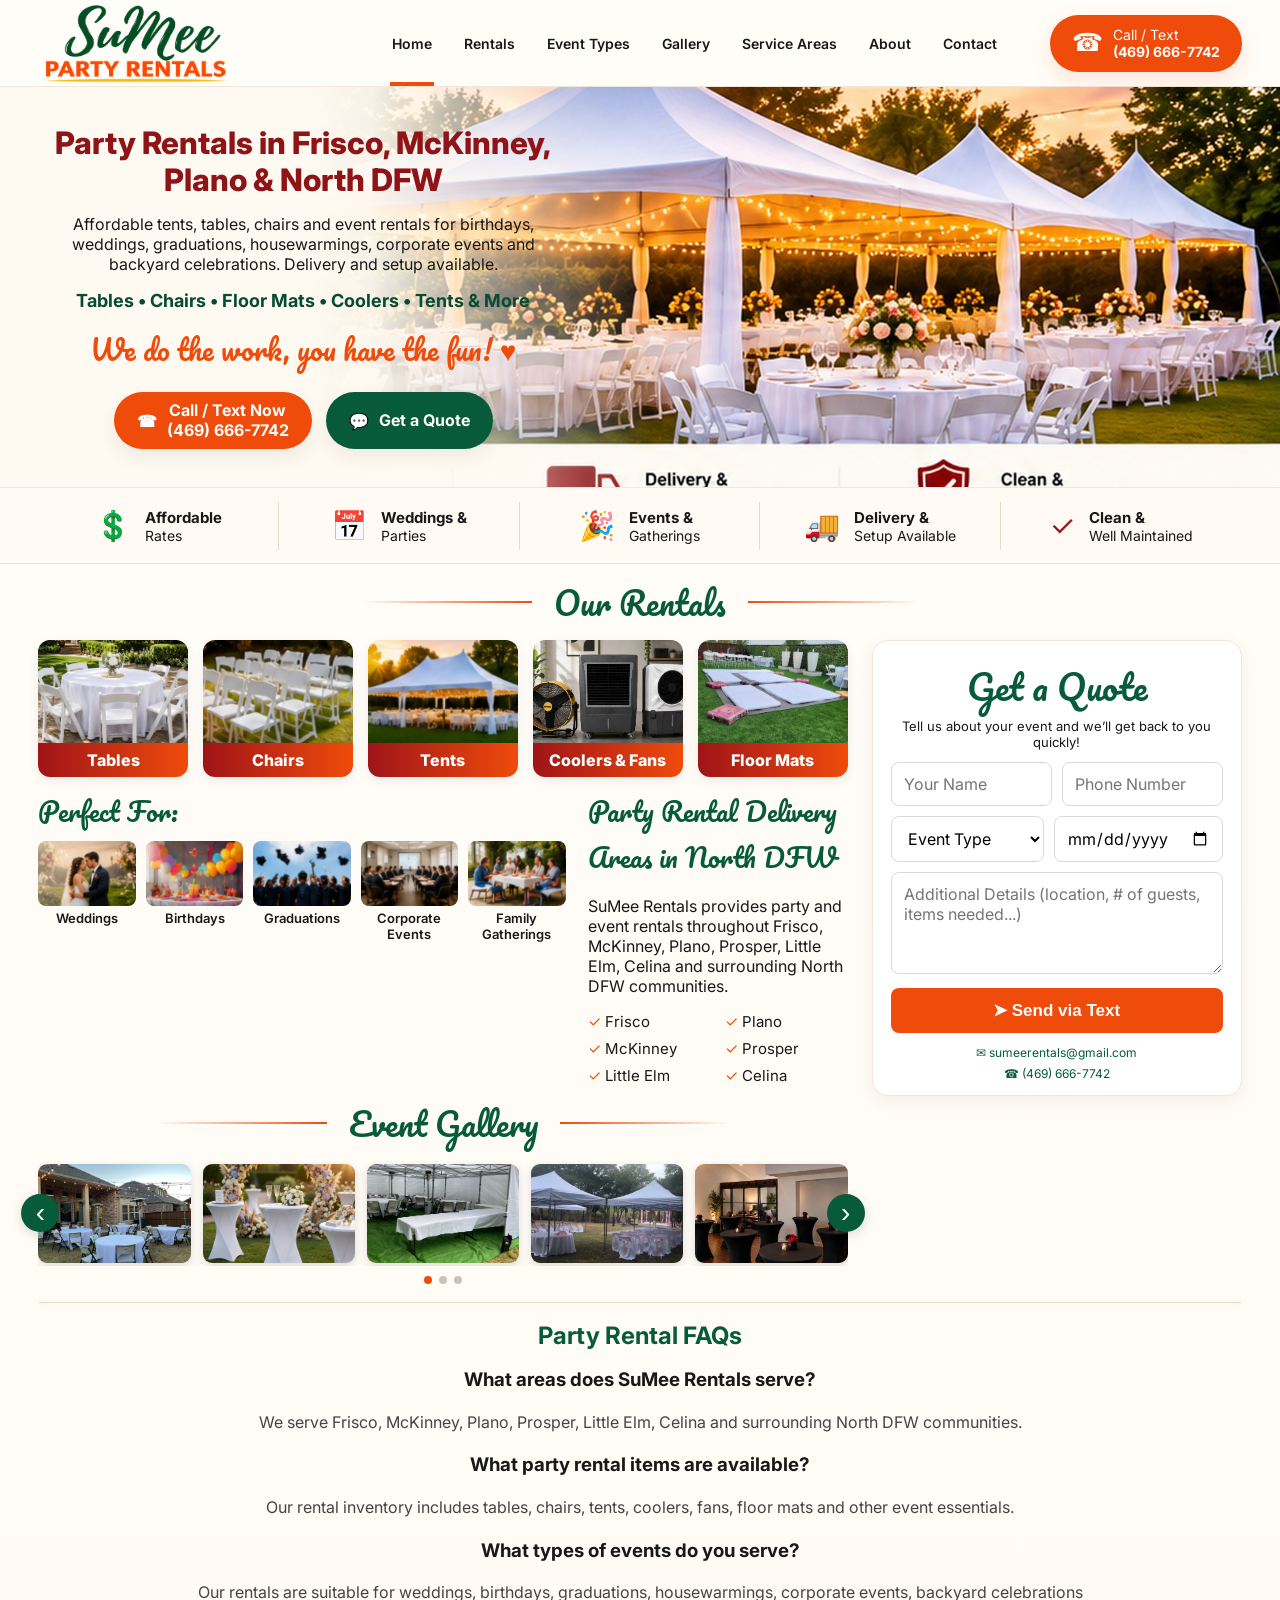
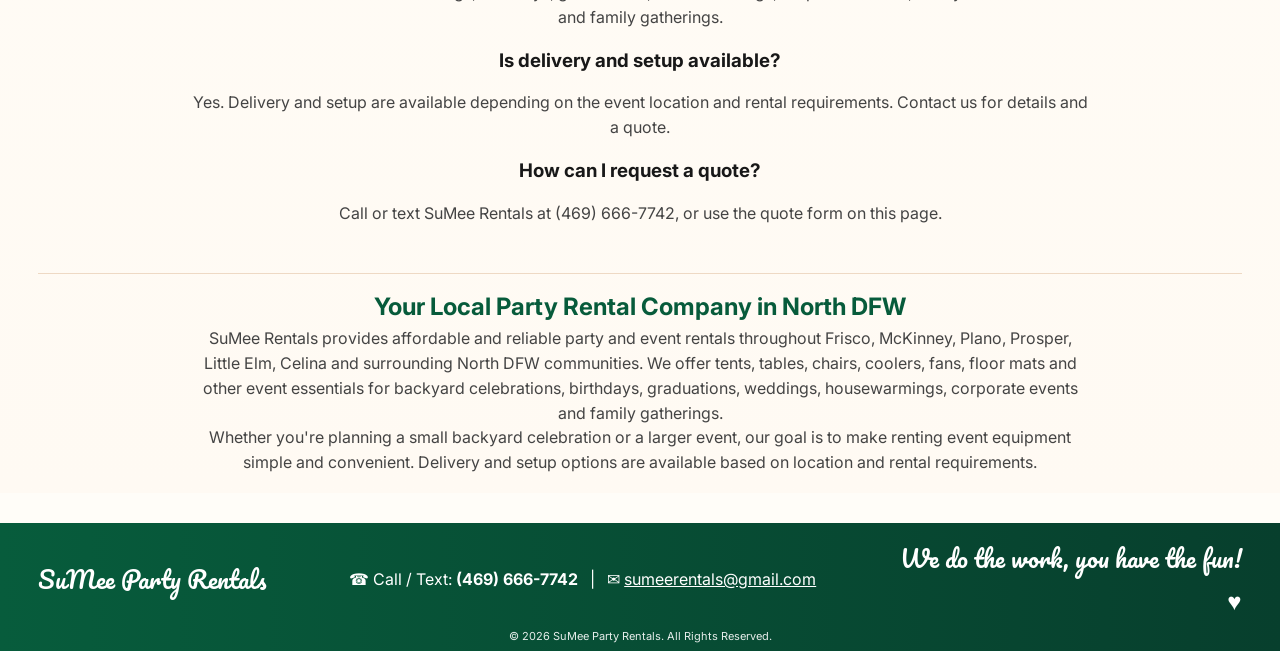
<file: index.html>
<!doctype html>
<html lang="en">
<head>
  <meta charset="utf-8">
  <meta name="viewport" content="width=device-width, initial-scale=1">
  <meta name="description" content="SuMee Party Rentals offers tent, table, chair and heater rentals in Frisco, McKinney, Plano, Prosper, Celina and Little Elm, TX. Get a free rental quote!">
  <title>Party Rentals Frisco &amp; North DFW | SuMee Rentals</title>
  <link rel="canonical" href="https://www.sumeerentals.com/">
  <meta name="robots" content="index, follow">
  <meta property="og:type" content="website">
  <meta property="og:title" content="Party Rentals Frisco &amp; North DFW | SuMee Rentals">
  <meta property="og:description" content="Tents, tables, chairs and event rentals serving Frisco, McKinney, Plano, Prosper, Little Elm and Celina, Texas.">
  <meta property="og:url" content="https://www.sumeerentals.com/">
  <meta property="og:image" content="https://www.sumeerentals.com/assets/images/sumee-logo.png">
  <meta name="twitter:card" content="summary_large_image">

<script type="application/ld+json">
{
  "@context": "https://schema.org",
  "@type": "LocalBusiness",
  "@id": "https://www.sumeerentals.com/#business",
  "name": "SuMee Party Rentals",
  "alternateName": "SuMee Rentals",
  "url": "https://www.sumeerentals.com/",
  "telephone": "+1-469-666-7742",
  "email": "sumeerentals@gmail.com",
  "logo": "https://www.sumeerentals.com/assets/images/sumee-logo.png",
  "image": "https://www.sumeerentals.com/assets/images/sumee-logo.png",
  "description": "SuMee Party Rentals provides tents, tables, chairs, cocktail tables, outdoor heaters, coolers, fans and floor mats for weddings, birthdays, graduations, corporate events, backyard parties and family celebrations. Delivery, setup and pickup services are available across North Dallas-Fort Worth.",
  "areaServed": [
    {"@type": "City", "name": "Frisco, TX"},
    {"@type": "City", "name": "McKinney, TX"},
    {"@type": "City", "name": "Plano, TX"},
    {"@type": "City", "name": "Prosper, TX"},
    {"@type": "City", "name": "Little Elm, TX"},
    {"@type": "City", "name": "Celina, TX"}
  ],
  "sameAs": [
    "https://www.instagram.com/sumeerentals/"
  ],
  "hasOfferCatalog": {
    "@type": "OfferCatalog",
    "name": "Party and Event Rental Services",
    "itemListElement": [
      {
        "@type": "Offer",
        "itemOffered": {
          "@type": "Service",
          "name": "Party Tent Rentals",
          "description": "20x20, 20x30 and 20x40 tents for outdoor parties, weddings and special events."
        }
      },
      {
        "@type": "Offer",
        "itemOffered": {
          "@type": "Service",
          "name": "Table Rentals",
          "description": "Round, rectangular and cocktail tables for parties and events."
        }
      },
      {
        "@type": "Offer",
        "itemOffered": {
          "@type": "Service",
          "name": "Chair Rentals",
          "description": "Folding chairs and white resin garden chairs for weddings and celebrations."
        }
      },
      {
        "@type": "Offer",
        "itemOffered": {
          "@type": "Service",
          "name": "Outdoor Heater Rentals",
          "description": "Outdoor patio heaters for backyard parties and cold-weather events."
        }
      },
      {
        "@type": "Offer",
        "itemOffered": {
          "@type": "Service",
          "name": "Cooler and Fan Rentals"
        }
      },
      {
        "@type": "Offer",
        "itemOffered": {
          "@type": "Service",
          "name": "Event Floor Mat Rentals"
        }
      },
      {
        "@type": "Offer",
        "itemOffered": {
          "@type": "Service",
          "name": "Event Rental Delivery, Setup and Pickup"
        }
      }
    ]
  }
}
</script>
  <link rel="preconnect" href="https://fonts.googleapis.com">
  <link rel="preconnect" href="https://fonts.gstatic.com" crossorigin>
  <link href="https://fonts.googleapis.com/css2?family=Inter:wght@400;500;600;700;800&family=Pacifico&display=swap" rel="stylesheet">
  <link rel="stylesheet" href="css/styles.css">
</head>
<body>
  <header class="site-header">
    <div class="container nav-wrap">
      <a class="brand" href="#home" aria-label="SuMee Party Rentals home">
        <img src="assets/images/sumee-logo.png" alt="SuMee Party Rentals">
      </a>
      <button class="menu-button" id="menuButton" aria-expanded="false" aria-label="Open navigation">☰</button>
      <nav class="nav" id="mainNav">
        <a class="active" href="#home">Home</a>
        <a href="#rentals">Rentals</a>
        <a href="#events">Event Types</a>
        <a href="#gallery">Gallery</a>
        <a href="#service-areas">Service Areas</a>
        <a href="#about">About</a>
        <a href="#quote">Contact</a>
      </nav>
      <a class="header-call" href="tel:+14696667742"><span>☎</span><span>Call / Text<br><strong>(469) 666-7742</strong></span></a>
    </div>
  </header>

  <main>
    <section class="hero" id="home">
      <div class="hero-media" aria-hidden="true"></div>
      <div class="container hero-grid">
        <div class="hero-copy">
          <div class="hero-panel">
            <h1>Party Rentals in Frisco, McKinney, Plano &amp; North DFW</h1>
            <p>Affordable tents, tables, chairs and event rentals for birthdays, weddings, graduations, housewarmings, corporate events and backyard celebrations. Delivery and setup available.</p>
            <p class="inventory-line">Tables • Chairs • Floor Mats • Coolers • Tents &amp; More</p>
            <p class="tagline">We do the work, you have the fun! <span>♥</span></p>
            <div class="hero-actions">
              <a class="btn btn-orange" href="tel:+14696667742">☎ <span>Call / Text Now<br><strong>(469) 666-7742</strong></span></a>
              <a class="btn btn-green" href="#quote">💬 <span>Get a Quote</span></a>
            </div>
          </div>
        </div>
      </div>
    </section>

    <section class="trust-strip" aria-label="Benefits">
      <div class="container trust-grid">
        <div class="trust-item"><span class="trust-icon">💲</span><span><strong>Affordable</strong><br>Rates</span></div>
        <div class="trust-item"><span class="trust-icon">📅</span><span><strong>Weddings &amp;</strong><br>Parties</span></div>
        <div class="trust-item"><span class="trust-icon">🎉</span><span><strong>Events &amp;</strong><br>Gatherings</span></div>
        <div class="trust-item"><span class="trust-icon">🚚</span><span><strong>Delivery &amp;</strong><br>Setup Available</span></div>
        <div class="trust-item"><span class="trust-icon">✓</span><span><strong>Clean &amp;</strong><br>Well Maintained</span></div>
      </div>
    </section>

    <section class="content-section" id="rentals">
      <div class="container">
        <div class="section-title"><span></span><h2>Our Rentals</h2><span></span></div>
        <div class="main-layout">
          <div class="main-content">
            <div class="rental-grid">
              <article class="rental-card"><img src="assets/images/rentals/tables.jpg" alt="Party tables for rent"><div>Tables</div></article>
              <article class="rental-card"><img src="assets/images/rentals/chairs.jpg" alt="Event chairs for rent"><div>Chairs</div></article>
              <article class="rental-card"><img src="assets/images/rentals/tents.jpg" alt="Party tents for rent"><div>Tents</div></article>
              <article class="rental-card"><img src="assets/images/rentals/coolers-fans.jpg" alt="Coolers and fans for rent"><div>Coolers &amp; Fans</div></article>
              <article class="rental-card"><img src="assets/images/rentals/floor-mats.jpg" alt="Floor mats for events"><div>Floor Mats</div></article>
            </div>

            <div class="event-service-row">
              <div class="events-block" id="events">
                <h3>Perfect For:</h3>
                <div class="event-types">
                  <div class="event-type"><img src="assets/images/perfect-for/weddings.jpg" alt="Wedding party rental setup"><span>Weddings</span></div>
                  <div class="event-type"><img src="assets/images/perfect-for/birthdays.jpg" alt="Birthday party rental setup"><span>Birthdays</span></div>
                  <div class="event-type"><img src="assets/images/perfect-for/graduations.jpg" alt="Graduation party rental setup"><span>Graduations</span></div>
                  <div class="event-type"><img src="assets/images/perfect-for/corporate-events.jpg" alt="Corporate event rental setup"><span>Corporate Events</span></div>
                  <div class="event-type"><img src="assets/images/perfect-for/family-gatherings.jpg" alt="Family gathering party rental setup"><span>Family Gatherings</span></div>
                </div>
              </div>

              <div class="service-areas" id="service-areas">
                <h3>Party Rental Delivery Areas in North DFW</h3>
                <p>SuMee Rentals provides party and event rentals throughout Frisco, McKinney, Plano, Prosper, Little Elm, Celina and surrounding North DFW communities.</p>
                <div class="area-grid">
                  <span>✓ Frisco</span><span>✓ Plano</span>
                  <span>✓ McKinney</span><span>✓ Prosper</span>
                  <span>✓ Little Elm</span><span>✓ Celina</span>
                </div>
              </div>
            </div>

            <section class="gallery-section" id="gallery">
              <div class="section-title compact"><span></span><h2>Event Gallery</h2><span></span></div>
              <div class="gallery-shell">
                <button class="gallery-arrow left" id="galleryPrev" aria-label="Previous gallery images">‹</button>
                <div class="gallery-track" id="galleryTrack"></div>
                <button class="gallery-arrow right" id="galleryNext" aria-label="Next gallery images">›</button>
              </div>
              <div class="gallery-dots" id="galleryDots" aria-hidden="true"></div>
            </section>
          </div>

          <aside class="quote-card" id="quote">
            <h2>Get a Quote</h2>
            <p>Tell us about your event and we’ll get back to you quickly!</p>
            <form id="quoteForm">
              <div class="form-row">
                <input id="name" type="text" placeholder="Your Name" autocomplete="name">
                <input id="phone" type="tel" placeholder="Phone Number" autocomplete="tel">
              </div>
              <div class="form-row">
                <select id="eventType" aria-label="Event Type">
                  <option value="">Event Type</option>
                  <option>Wedding</option><option>Birthday</option><option>Graduation</option>
                  <option>Corporate Event</option><option>Family Gathering</option><option>Other</option>
                </select>
                <input id="eventDate" type="date" aria-label="Event Date">
              </div>
              <textarea id="details" placeholder="Additional Details (location, # of guests, items needed...)"></textarea>
              <button class="send-button" type="submit">➤ Send via Text</button>
            </form>
            <div class="contact-links">
              <a href="mailto:sumeerentals@gmail.com">✉ sumeerentals@gmail.com</a>
              <a href="tel:+14696667742">☎ (469) 666-7742</a>
            </div>
          </aside>
        </div>


        <section class="about faq-section" id="faq">
          <h2>Party Rental FAQs</h2>
          <h3>What areas does SuMee Rentals serve?</h3>
          <p>We serve Frisco, McKinney, Plano, Prosper, Little Elm, Celina and surrounding North DFW communities.</p>
          <h3>What party rental items are available?</h3>
          <p>Our rental inventory includes tables, chairs, tents, coolers, fans, floor mats and other event essentials.</p>
          <h3>What types of events do you serve?</h3>
          <p>Our rentals are suitable for weddings, birthdays, graduations, housewarmings, corporate events, backyard celebrations and family gatherings.</p>
          <h3>Is delivery and setup available?</h3>
          <p>Yes. Delivery and setup are available depending on the event location and rental requirements. Contact us for details and a quote.</p>
          <h3>How can I request a quote?</h3>
          <p>Call or text SuMee Rentals at <a href="tel:+14696667742">(469) 666-7742</a>, or use the quote form on this page.</p>
        </section>

        <section class="about" id="about">
          <h2>Your Local Party Rental Company in North DFW</h2>
          <p>SuMee Rentals provides affordable and reliable party and event rentals throughout Frisco, McKinney, Plano, Prosper, Little Elm, Celina and surrounding North DFW communities. We offer tents, tables, chairs, coolers, fans, floor mats and other event essentials for backyard celebrations, birthdays, graduations, weddings, housewarmings, corporate events and family gatherings.</p>
          <p>Whether you're planning a small backyard celebration or a larger event, our goal is to make renting event equipment simple and convenient. Delivery and setup options are available based on location and rental requirements.</p>
        </section>
      </div>
    </section>
  </main>

  <footer>
    <div class="container footer-row">
      <div class="footer-brand">SuMee Party Rentals</div>
      <div>☎ Call / Text: <strong>(469) 666-7742</strong> &nbsp; | &nbsp; ✉ <a href="mailto:sumeerentals@gmail.com">sumeerentals@gmail.com</a></div>
      <div class="footer-tagline">We do the work, you have the fun! ♥</div>
    </div>
    <div class="copyright">© <span id="year"></span> SuMee Party Rentals. All Rights Reserved.</div>
  </footer>

  <dialog id="galleryDialog">
    <button id="dialogClose" aria-label="Close image">×</button>
    <img id="dialogImage" alt="">
  </dialog>

  <script src="js/gallery-config.js"></script>
  <script src="js/site.js"></script>
</body>
</html>
</file>
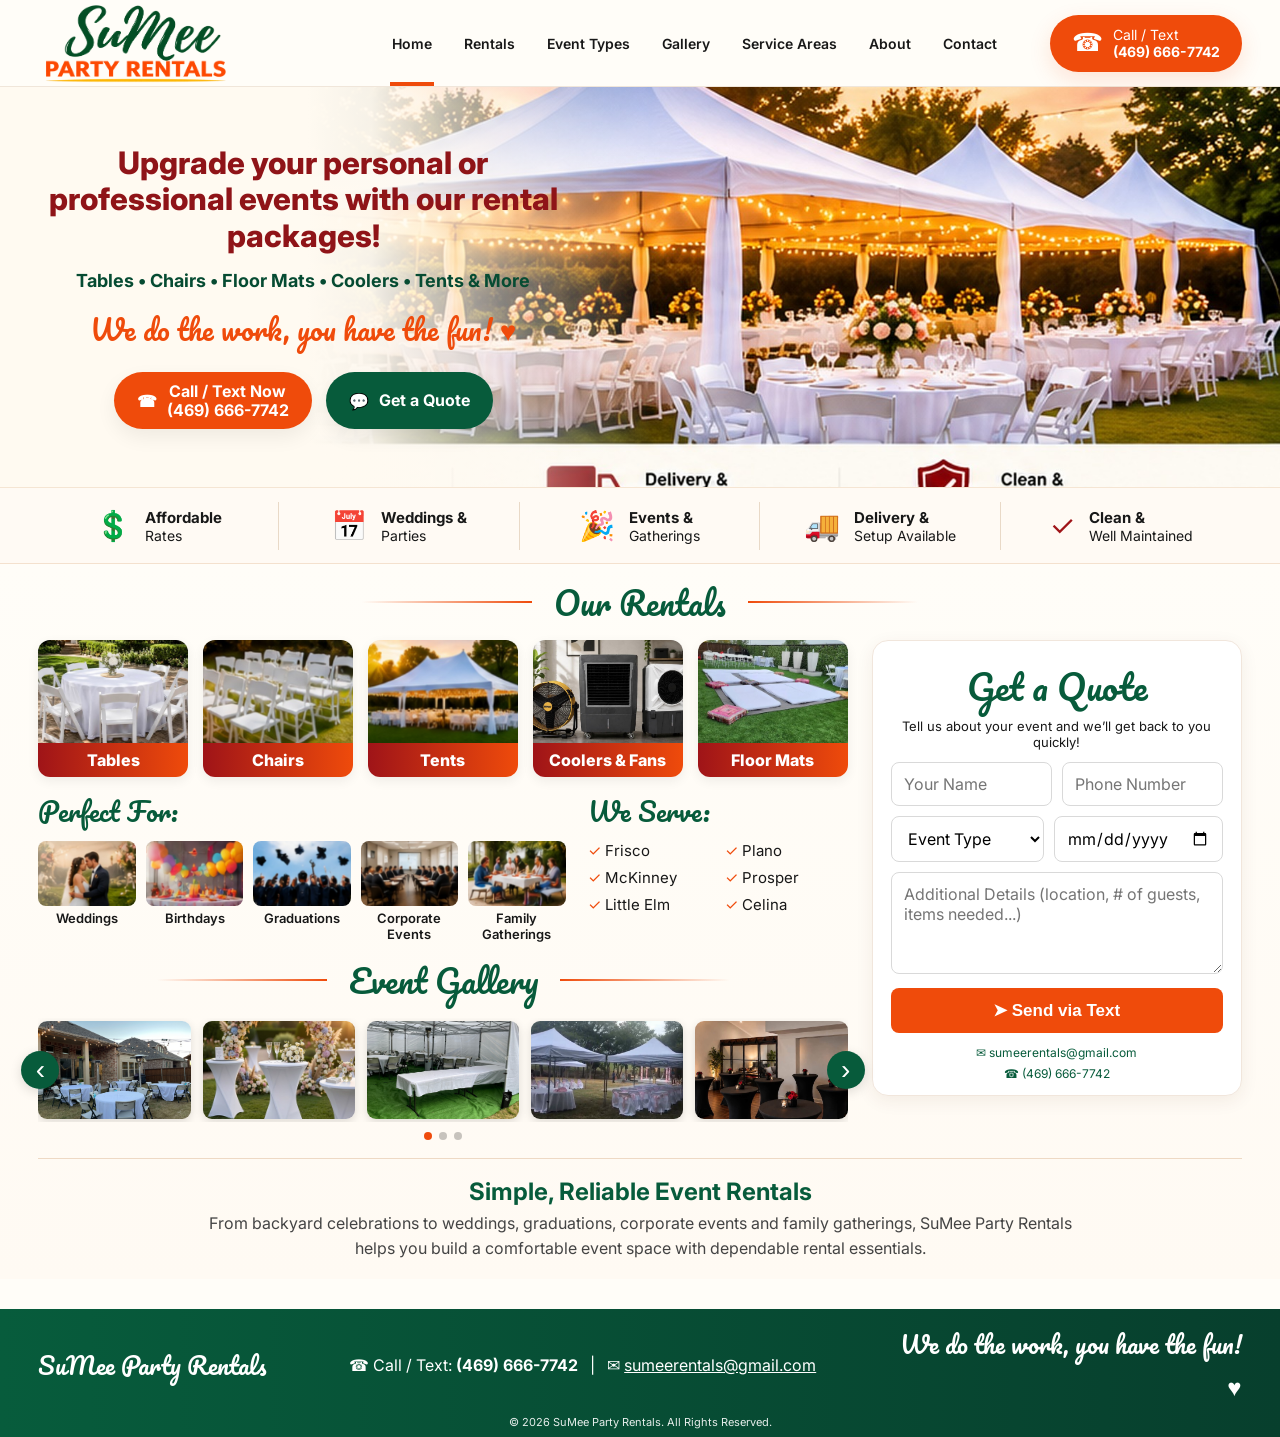
<file: index_old.html>
<!doctype html>
<html lang="en">
<head>
  <meta charset="utf-8">
  <meta name="viewport" content="width=device-width, initial-scale=1">
  <meta name="description" content="SuMee Party Rentals – tables, chairs, tents, floor mats, coolers, fans and event rentals in Frisco, Plano, McKinney, Prosper, Little Elm and Celina, Texas.">
  <title>SuMee Party Rentals | DFW Event Rentals</title>
  <link rel="preconnect" href="https://fonts.googleapis.com">
  <link rel="preconnect" href="https://fonts.gstatic.com" crossorigin>
  <link href="https://fonts.googleapis.com/css2?family=Inter:wght@400;500;600;700;800&family=Pacifico&display=swap" rel="stylesheet">
  <link rel="stylesheet" href="css/styles.css">
</head>
<body>
  <header class="site-header">
    <div class="container nav-wrap">
      <a class="brand" href="#home" aria-label="SuMee Party Rentals home">
        <img src="assets/images/sumee-logo.png" alt="SuMee Party Rentals">
      </a>
      <button class="menu-button" id="menuButton" aria-expanded="false" aria-label="Open navigation">☰</button>
      <nav class="nav" id="mainNav">
        <a class="active" href="#home">Home</a>
        <a href="#rentals">Rentals</a>
        <a href="#events">Event Types</a>
        <a href="#gallery">Gallery</a>
        <a href="#service-areas">Service Areas</a>
        <a href="#about">About</a>
        <a href="#quote">Contact</a>
      </nav>
      <a class="header-call" href="tel:+14696667742"><span>☎</span><span>Call / Text<br><strong>(469) 666-7742</strong></span></a>
    </div>
  </header>

  <main>
    <section class="hero" id="home">
      <div class="hero-media" aria-hidden="true"></div>
      <div class="container hero-grid">
        <div class="hero-copy">
          <div class="hero-panel">
            <h1>Upgrade your personal or professional events with our rental packages!</h1>
            <p class="inventory-line">Tables • Chairs • Floor Mats • Coolers • Tents &amp; More</p>
            <p class="tagline">We do the work, you have the fun! <span>♥</span></p>
            <div class="hero-actions">
              <a class="btn btn-orange" href="tel:+14696667742">☎ <span>Call / Text Now<br><strong>(469) 666-7742</strong></span></a>
              <a class="btn btn-green" href="#quote">💬 <span>Get a Quote</span></a>
            </div>
          </div>
        </div>
      </div>
    </section>

    <section class="trust-strip" aria-label="Benefits">
      <div class="container trust-grid">
        <div class="trust-item"><span class="trust-icon">💲</span><span><strong>Affordable</strong><br>Rates</span></div>
        <div class="trust-item"><span class="trust-icon">📅</span><span><strong>Weddings &amp;</strong><br>Parties</span></div>
        <div class="trust-item"><span class="trust-icon">🎉</span><span><strong>Events &amp;</strong><br>Gatherings</span></div>
        <div class="trust-item"><span class="trust-icon">🚚</span><span><strong>Delivery &amp;</strong><br>Setup Available</span></div>
        <div class="trust-item"><span class="trust-icon">✓</span><span><strong>Clean &amp;</strong><br>Well Maintained</span></div>
      </div>
    </section>

    <section class="content-section" id="rentals">
      <div class="container">
        <div class="section-title"><span></span><h2>Our Rentals</h2><span></span></div>
        <div class="main-layout">
          <div class="main-content">
            <div class="rental-grid">
              <article class="rental-card"><img src="assets/images/rentals/tables.jpg" alt="Party tables for rent"><div>Tables</div></article>
              <article class="rental-card"><img src="assets/images/rentals/chairs.jpg" alt="Event chairs for rent"><div>Chairs</div></article>
              <article class="rental-card"><img src="assets/images/rentals/tents.jpg" alt="Party tents for rent"><div>Tents</div></article>
              <article class="rental-card"><img src="assets/images/rentals/coolers-fans.jpg" alt="Coolers and fans for rent"><div>Coolers &amp; Fans</div></article>
              <article class="rental-card"><img src="assets/images/rentals/floor-mats.jpg" alt="Floor mats for events"><div>Floor Mats</div></article>
            </div>

            <div class="event-service-row">
              <div class="events-block" id="events">
                <h3>Perfect For:</h3>
                <div class="event-types">
                  <div class="event-type"><img src="assets/images/perfect-for/weddings.jpg" alt=""><span>Weddings</span></div>
                  <div class="event-type"><img src="assets/images/perfect-for/birthdays.jpg" alt=""><span>Birthdays</span></div>
                  <div class="event-type"><img src="assets/images/perfect-for/graduations.jpg" alt=""><span>Graduations</span></div>
                  <div class="event-type"><img src="assets/images/perfect-for/corporate-events.jpg" alt=""><span>Corporate Events</span></div>
                  <div class="event-type"><img src="assets/images/perfect-for/family-gatherings.jpg" alt=""><span>Family Gatherings</span></div>
                </div>
              </div>

              <div class="service-areas" id="service-areas">
                <h3>We Serve:</h3>
                <div class="area-grid">
                  <span>✓ Frisco</span><span>✓ Plano</span>
                  <span>✓ McKinney</span><span>✓ Prosper</span>
                  <span>✓ Little Elm</span><span>✓ Celina</span>
                </div>
              </div>
            </div>

            <section class="gallery-section" id="gallery">
              <div class="section-title compact"><span></span><h2>Event Gallery</h2><span></span></div>
              <div class="gallery-shell">
                <button class="gallery-arrow left" id="galleryPrev" aria-label="Previous gallery images">‹</button>
                <div class="gallery-track" id="galleryTrack"></div>
                <button class="gallery-arrow right" id="galleryNext" aria-label="Next gallery images">›</button>
              </div>
              <div class="gallery-dots" id="galleryDots" aria-hidden="true"></div>
            </section>
          </div>

          <aside class="quote-card" id="quote">
            <h2>Get a Quote</h2>
            <p>Tell us about your event and we’ll get back to you quickly!</p>
            <form id="quoteForm">
              <div class="form-row">
                <input id="name" type="text" placeholder="Your Name" autocomplete="name">
                <input id="phone" type="tel" placeholder="Phone Number" autocomplete="tel">
              </div>
              <div class="form-row">
                <select id="eventType" aria-label="Event Type">
                  <option value="">Event Type</option>
                  <option>Wedding</option><option>Birthday</option><option>Graduation</option>
                  <option>Corporate Event</option><option>Family Gathering</option><option>Other</option>
                </select>
                <input id="eventDate" type="date" aria-label="Event Date">
              </div>
              <textarea id="details" placeholder="Additional Details (location, # of guests, items needed...)"></textarea>
              <button class="send-button" type="submit">➤ Send via Text</button>
            </form>
            <div class="contact-links">
              <a href="mailto:sumeerentals@gmail.com">✉ sumeerentals@gmail.com</a>
              <a href="tel:+14696667742">☎ (469) 666-7742</a>
            </div>
          </aside>
        </div>

        <section class="about" id="about">
          <h2>Simple, Reliable Event Rentals</h2>
          <p>From backyard celebrations to weddings, graduations, corporate events and family gatherings, SuMee Party Rentals helps you build a comfortable event space with dependable rental essentials.</p>
        </section>
      </div>
    </section>
  </main>

  <footer>
    <div class="container footer-row">
      <div class="footer-brand">SuMee Party Rentals</div>
      <div>☎ Call / Text: <strong>(469) 666-7742</strong> &nbsp; | &nbsp; ✉ <a href="mailto:sumeerentals@gmail.com">sumeerentals@gmail.com</a></div>
      <div class="footer-tagline">We do the work, you have the fun! ♥</div>
    </div>
    <div class="copyright">© <span id="year"></span> SuMee Party Rentals. All Rights Reserved.</div>
  </footer>

  <dialog id="galleryDialog">
    <button id="dialogClose" aria-label="Close image">×</button>
    <img id="dialogImage" alt="">
  </dialog>

  <script src="js/gallery-config.js"></script>
  <script src="js/site.js"></script>
</body>
</html>
</file>
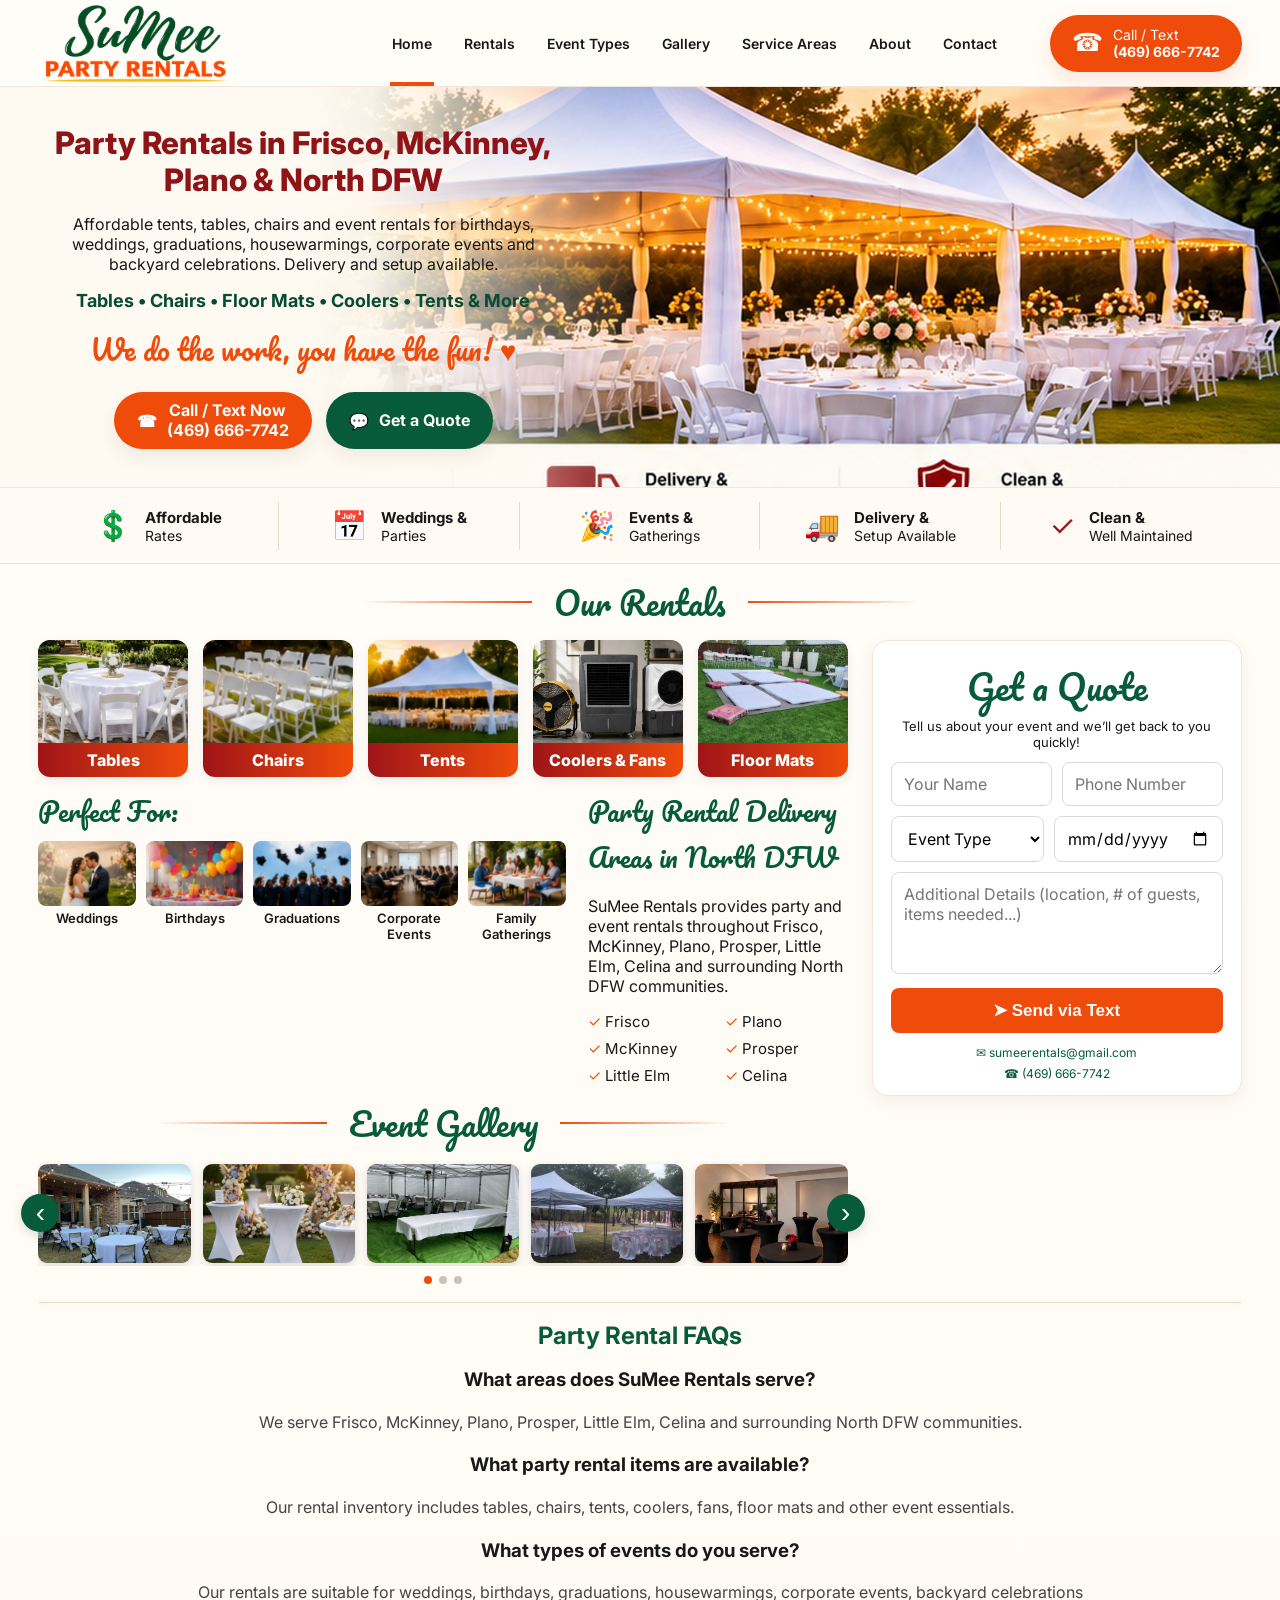
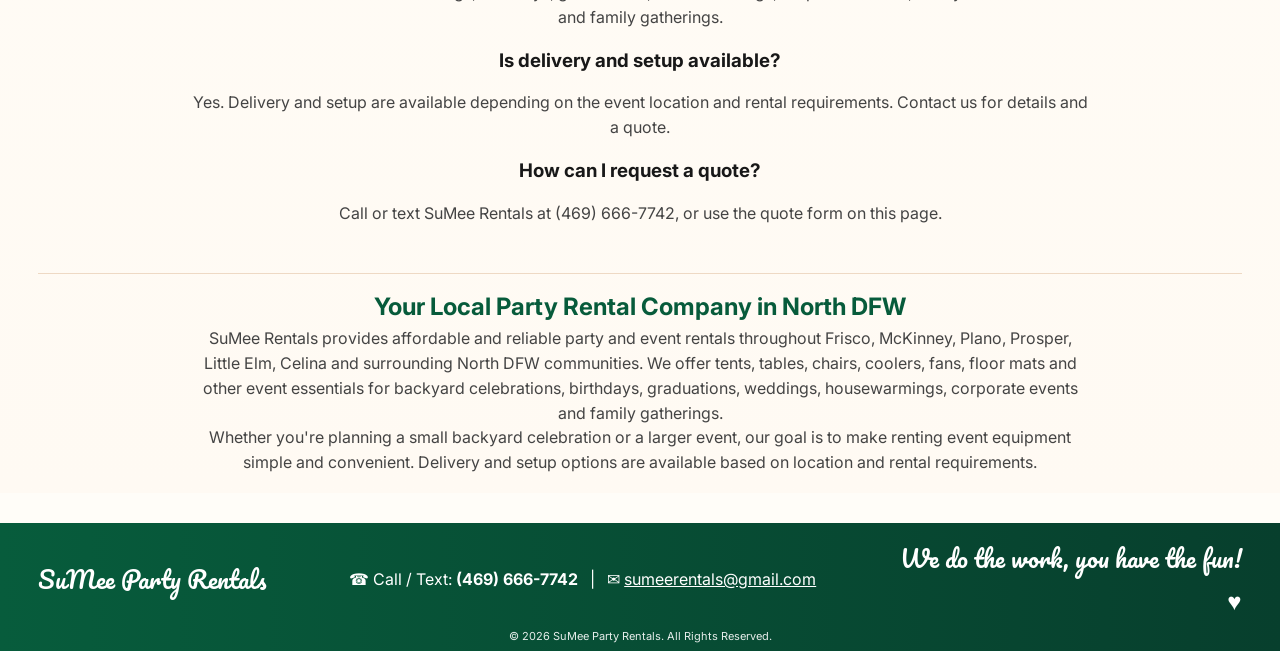
<file: index_seo_optimized.html>
<!doctype html>
<html lang="en">
<head>
  <meta charset="utf-8">
  <meta name="viewport" content="width=device-width, initial-scale=1">
  <meta name="description" content="Party rentals in Frisco, McKinney, Plano, Prosper, Little Elm & Celina, TX. Rent tents, tables, chairs, coolers, fans and more from SuMee Rentals. Call or text for a quote.">
  <title>Party Rentals Frisco &amp; North DFW | SuMee Rentals</title>
  <link rel="canonical" href="https://www.sumeerentals.com/">
  <meta name="robots" content="index, follow">
  <meta property="og:type" content="website">
  <meta property="og:title" content="Party Rentals Frisco &amp; North DFW | SuMee Rentals">
  <meta property="og:description" content="Tents, tables, chairs and event rentals serving Frisco, McKinney, Plano, Prosper, Little Elm and Celina, Texas.">
  <meta property="og:url" content="https://www.sumeerentals.com/">
  <meta property="og:image" content="https://www.sumeerentals.com/assets/images/sumee-logo.png">
  <meta name="twitter:card" content="summary_large_image">
  <script type="application/ld+json">
  {
    "@context": "https://schema.org",
    "@type": "LocalBusiness",
    "name": "SuMee Party Rentals",
    "url": "https://www.sumeerentals.com/",
    "telephone": "+1-469-666-7742",
    "email": "sumeerentals@gmail.com",
    "image": "https://www.sumeerentals.com/assets/images/sumee-logo.png",
    "description": "Party and event rentals including tents, tables, chairs, coolers, fans, floor mats and event essentials in North Dallas-Fort Worth.",
    "areaServed": [
      {"@type": "City", "name": "Frisco, TX"},
      {"@type": "City", "name": "McKinney, TX"},
      {"@type": "City", "name": "Plano, TX"},
      {"@type": "City", "name": "Prosper, TX"},
      {"@type": "City", "name": "Little Elm, TX"},
      {"@type": "City", "name": "Celina, TX"}
    ]
  }
  </script>
  <link rel="preconnect" href="https://fonts.googleapis.com">
  <link rel="preconnect" href="https://fonts.gstatic.com" crossorigin>
  <link href="https://fonts.googleapis.com/css2?family=Inter:wght@400;500;600;700;800&family=Pacifico&display=swap" rel="stylesheet">
  <link rel="stylesheet" href="css/styles.css">
</head>
<body>
  <header class="site-header">
    <div class="container nav-wrap">
      <a class="brand" href="#home" aria-label="SuMee Party Rentals home">
        <img src="assets/images/sumee-logo.png" alt="SuMee Party Rentals">
      </a>
      <button class="menu-button" id="menuButton" aria-expanded="false" aria-label="Open navigation">☰</button>
      <nav class="nav" id="mainNav">
        <a class="active" href="#home">Home</a>
        <a href="#rentals">Rentals</a>
        <a href="#events">Event Types</a>
        <a href="#gallery">Gallery</a>
        <a href="#service-areas">Service Areas</a>
        <a href="#about">About</a>
        <a href="#quote">Contact</a>
      </nav>
      <a class="header-call" href="tel:+14696667742"><span>☎</span><span>Call / Text<br><strong>(469) 666-7742</strong></span></a>
    </div>
  </header>

  <main>
    <section class="hero" id="home">
      <div class="hero-media" aria-hidden="true"></div>
      <div class="container hero-grid">
        <div class="hero-copy">
          <div class="hero-panel">
            <h1>Party Rentals in Frisco, McKinney, Plano &amp; North DFW</h1>
            <p>Affordable tents, tables, chairs and event rentals for birthdays, weddings, graduations, housewarmings, corporate events and backyard celebrations. Delivery and setup available.</p>
            <p class="inventory-line">Tables • Chairs • Floor Mats • Coolers • Tents &amp; More</p>
            <p class="tagline">We do the work, you have the fun! <span>♥</span></p>
            <div class="hero-actions">
              <a class="btn btn-orange" href="tel:+14696667742">☎ <span>Call / Text Now<br><strong>(469) 666-7742</strong></span></a>
              <a class="btn btn-green" href="#quote">💬 <span>Get a Quote</span></a>
            </div>
          </div>
        </div>
      </div>
    </section>

    <section class="trust-strip" aria-label="Benefits">
      <div class="container trust-grid">
        <div class="trust-item"><span class="trust-icon">💲</span><span><strong>Affordable</strong><br>Rates</span></div>
        <div class="trust-item"><span class="trust-icon">📅</span><span><strong>Weddings &amp;</strong><br>Parties</span></div>
        <div class="trust-item"><span class="trust-icon">🎉</span><span><strong>Events &amp;</strong><br>Gatherings</span></div>
        <div class="trust-item"><span class="trust-icon">🚚</span><span><strong>Delivery &amp;</strong><br>Setup Available</span></div>
        <div class="trust-item"><span class="trust-icon">✓</span><span><strong>Clean &amp;</strong><br>Well Maintained</span></div>
      </div>
    </section>

    <section class="content-section" id="rentals">
      <div class="container">
        <div class="section-title"><span></span><h2>Our Rentals</h2><span></span></div>
        <div class="main-layout">
          <div class="main-content">
            <div class="rental-grid">
              <article class="rental-card"><img src="assets/images/rentals/tables.jpg" alt="Party tables for rent"><div>Tables</div></article>
              <article class="rental-card"><img src="assets/images/rentals/chairs.jpg" alt="Event chairs for rent"><div>Chairs</div></article>
              <article class="rental-card"><img src="assets/images/rentals/tents.jpg" alt="Party tents for rent"><div>Tents</div></article>
              <article class="rental-card"><img src="assets/images/rentals/coolers-fans.jpg" alt="Coolers and fans for rent"><div>Coolers &amp; Fans</div></article>
              <article class="rental-card"><img src="assets/images/rentals/floor-mats.jpg" alt="Floor mats for events"><div>Floor Mats</div></article>
            </div>

            <div class="event-service-row">
              <div class="events-block" id="events">
                <h3>Perfect For:</h3>
                <div class="event-types">
                  <div class="event-type"><img src="assets/images/perfect-for/weddings.jpg" alt=""><span>Weddings</span></div>
                  <div class="event-type"><img src="assets/images/perfect-for/birthdays.jpg" alt=""><span>Birthdays</span></div>
                  <div class="event-type"><img src="assets/images/perfect-for/graduations.jpg" alt=""><span>Graduations</span></div>
                  <div class="event-type"><img src="assets/images/perfect-for/corporate-events.jpg" alt=""><span>Corporate Events</span></div>
                  <div class="event-type"><img src="assets/images/perfect-for/family-gatherings.jpg" alt=""><span>Family Gatherings</span></div>
                </div>
              </div>

              <div class="service-areas" id="service-areas">
                <h3>Party Rental Delivery Areas in North DFW</h3>
                <p>SuMee Rentals provides party and event rentals throughout Frisco, McKinney, Plano, Prosper, Little Elm, Celina and surrounding North DFW communities.</p>
                <div class="area-grid">
                  <span>✓ Frisco</span><span>✓ Plano</span>
                  <span>✓ McKinney</span><span>✓ Prosper</span>
                  <span>✓ Little Elm</span><span>✓ Celina</span>
                </div>
              </div>
            </div>

            <section class="gallery-section" id="gallery">
              <div class="section-title compact"><span></span><h2>Event Gallery</h2><span></span></div>
              <div class="gallery-shell">
                <button class="gallery-arrow left" id="galleryPrev" aria-label="Previous gallery images">‹</button>
                <div class="gallery-track" id="galleryTrack"></div>
                <button class="gallery-arrow right" id="galleryNext" aria-label="Next gallery images">›</button>
              </div>
              <div class="gallery-dots" id="galleryDots" aria-hidden="true"></div>
            </section>
          </div>

          <aside class="quote-card" id="quote">
            <h2>Get a Quote</h2>
            <p>Tell us about your event and we’ll get back to you quickly!</p>
            <form id="quoteForm">
              <div class="form-row">
                <input id="name" type="text" placeholder="Your Name" autocomplete="name">
                <input id="phone" type="tel" placeholder="Phone Number" autocomplete="tel">
              </div>
              <div class="form-row">
                <select id="eventType" aria-label="Event Type">
                  <option value="">Event Type</option>
                  <option>Wedding</option><option>Birthday</option><option>Graduation</option>
                  <option>Corporate Event</option><option>Family Gathering</option><option>Other</option>
                </select>
                <input id="eventDate" type="date" aria-label="Event Date">
              </div>
              <textarea id="details" placeholder="Additional Details (location, # of guests, items needed...)"></textarea>
              <button class="send-button" type="submit">➤ Send via Text</button>
            </form>
            <div class="contact-links">
              <a href="mailto:sumeerentals@gmail.com">✉ sumeerentals@gmail.com</a>
              <a href="tel:+14696667742">☎ (469) 666-7742</a>
            </div>
          </aside>
        </div>


        <section class="about faq-section" id="faq">
          <h2>Party Rental FAQs</h2>
          <h3>What areas does SuMee Rentals serve?</h3>
          <p>We serve Frisco, McKinney, Plano, Prosper, Little Elm, Celina and surrounding North DFW communities.</p>
          <h3>What party rental items are available?</h3>
          <p>Our rental inventory includes tables, chairs, tents, coolers, fans, floor mats and other event essentials.</p>
          <h3>What types of events do you serve?</h3>
          <p>Our rentals are suitable for weddings, birthdays, graduations, housewarmings, corporate events, backyard celebrations and family gatherings.</p>
          <h3>Is delivery and setup available?</h3>
          <p>Yes. Delivery and setup are available depending on the event location and rental requirements. Contact us for details and a quote.</p>
          <h3>How can I request a quote?</h3>
          <p>Call or text SuMee Rentals at <a href="tel:+14696667742">(469) 666-7742</a>, or use the quote form on this page.</p>
        </section>

        <section class="about" id="about">
          <h2>Your Local Party Rental Company in North DFW</h2>
          <p>SuMee Rentals provides affordable and reliable party and event rentals throughout Frisco, McKinney, Plano, Prosper, Little Elm, Celina and surrounding North DFW communities. We offer tents, tables, chairs, coolers, fans, floor mats and other event essentials for backyard celebrations, birthdays, graduations, weddings, housewarmings, corporate events and family gatherings.</p>
          <p>Whether you're planning a small backyard celebration or a larger event, our goal is to make renting event equipment simple and convenient. Delivery and setup options are available based on location and rental requirements.</p>
        </section>
      </div>
    </section>
  </main>

  <footer>
    <div class="container footer-row">
      <div class="footer-brand">SuMee Party Rentals</div>
      <div>☎ Call / Text: <strong>(469) 666-7742</strong> &nbsp; | &nbsp; ✉ <a href="mailto:sumeerentals@gmail.com">sumeerentals@gmail.com</a></div>
      <div class="footer-tagline">We do the work, you have the fun! ♥</div>
    </div>
    <div class="copyright">© <span id="year"></span> SuMee Party Rentals. All Rights Reserved.</div>
  </footer>

  <dialog id="galleryDialog">
    <button id="dialogClose" aria-label="Close image">×</button>
    <img id="dialogImage" alt="">
  </dialog>

  <script src="js/gallery-config.js"></script>
  <script src="js/site.js"></script>
</body>
</html>
</file>
<file: css/styles.css>
:root{
  --green:#075b3b; --green2:#0b7048; --orange:#ef4b0b; --red:#9f1418;
  --ink:#181818; --cream:#fffaf1; --line:#eed9c4; --white:#fff;
}
*{box-sizing:border-box}
html{scroll-behavior:smooth}
body{margin:0;font-family:Inter,Arial,sans-serif;color:var(--ink);background:#fffdf8}
img{max-width:100%;display:block}
a{text-decoration:none;color:inherit}
.container{width:min(1460px,94vw);margin:auto}

.site-header{position:sticky;top:0;z-index:50;background:rgba(255,253,248,.96);backdrop-filter:blur(9px);border-bottom:1px solid #f0e6da}
.nav-wrap{height:86px;display:flex;align-items:center;gap:24px}
.brand{width:300px;align-self:stretch;display:flex;align-items:center}
.brand img{width:275px;height:82px;object-fit:contain;object-position:left center}
.nav{display:flex;align-items:stretch;justify-content:center;gap:20px;flex:1;height:100%}
.nav a{display:flex;align-items:center;padding:0 6px;font-weight:600;font-size:14px;position:relative}
.nav a.active:after,.nav a:hover:after{content:"";height:4px;background:var(--orange);position:absolute;left:4px;right:4px;bottom:0}
.header-call{display:flex;align-items:center;gap:10px;background:var(--orange);color:#fff;padding:11px 22px;border-radius:40px;font-size:14px;line-height:1.25;box-shadow:0 8px 22px #ef4b0b25}
.header-call>span:first-child{font-size:25px}.menu-button{display:none;border:0;background:transparent;font-size:28px}

.hero{min-height:400px;position:relative;overflow:hidden;background:#fff3e5}
.hero-media{position:absolute;inset:0;background:
  linear-gradient(90deg,#fffaf1 0%,#fffaf1 24%,rgba(255,250,241,.96) 29%,rgba(255,250,241,.58) 38%,rgba(255,250,241,0) 51%),
  url("../assets/images/hero-event.jpg") center right/cover no-repeat}
.hero-grid{min-height:400px;display:grid;grid-template-columns:44% 56%;align-items:center;position:relative;z-index:1}
.hero-copy{padding:26px 0}
.hero-panel{max-width:560px;text-align:center}
.hero-panel h1{color:#8f1418;font-size:31px;line-height:1.18;margin:0 auto 16px;max-width:540px;font-weight:800}
.inventory-line{font-size:18px;font-weight:700;color:#064b32;margin:0 0 14px}
.tagline{font-family:Pacifico,cursive;color:var(--orange);font-size:28px;margin:0 0 18px}
.tagline span{font-family:Arial}
.hero-actions{display:flex;gap:14px;justify-content:center}
.btn{display:inline-flex;align-items:center;justify-content:center;gap:10px;color:#fff;border-radius:32px;min-height:57px;padding:9px 23px;font-weight:700;box-shadow:0 8px 20px #0001}
.btn-orange{background:var(--orange)}.btn-green{background:var(--green)}
.btn:first-letter{font-size:24px}.btn span{line-height:1.2}

.trust-strip{background:#fffaf4;border-top:1px solid #f5e5d3;border-bottom:1px solid #f4e1ce}
.trust-grid{min-height:75px;display:grid;grid-template-columns:repeat(5,1fr);align-items:center}
.trust-item{min-height:48px;display:flex;justify-content:center;align-items:center;gap:14px;font-size:14px;border-right:1px solid #e9d9c7}
.trust-item:last-child{border:0}.trust-icon{font-size:29px;color:var(--red)}
.trust-item strong{font-size:15px}

.content-section{padding:10px 0 0;background:linear-gradient(180deg,#fffdf8,#fffaf3)}
.section-title{display:flex;align-items:center;justify-content:center;gap:22px;margin:0 0 10px}
.section-title span{height:2px;flex:0 1 170px;background:linear-gradient(90deg,transparent,var(--orange))}
.section-title span:last-child{background:linear-gradient(90deg,var(--orange),transparent)}
.section-title h2,.quote-card h2,.events-block h3,.service-areas h3{font-family:Pacifico,cursive;color:var(--green);font-weight:400}
.section-title h2{font-size:32px;margin:0}.section-title.compact{margin-top:10px}
.main-layout{display:grid;grid-template-columns:minmax(0,1fr) 370px;gap:24px;align-items:start}
.rental-grid{display:grid;grid-template-columns:repeat(5,1fr);gap:15px}
.rental-card{border-radius:12px;overflow:hidden;background:#fff;box-shadow:0 4px 12px #0001}
.rental-card img{width:100%;aspect-ratio:1.45/1;object-fit:cover}
.rental-card div{background:linear-gradient(90deg,var(--red),var(--orange));color:#fff;text-align:center;padding:7px 5px;font-weight:800}

.event-service-row{display:grid;grid-template-columns:minmax(0,2fr) minmax(260px,.9fr);gap:22px;margin-top:11px}
.events-block h3,.service-areas h3{font-size:26px;margin:0 0 7px}
.event-types{display:grid;grid-template-columns:repeat(5,1fr);gap:10px}
.event-type{text-align:center;font-size:13px;font-weight:600}
.event-type img{width:100%;aspect-ratio:1.5/1;object-fit:cover;border-radius:8px;margin-bottom:4px}
.area-grid{display:grid;grid-template-columns:1fr 1fr;gap:8px 14px;font-size:15px}
.area-grid span{white-space:nowrap}.area-grid span::first-letter{color:var(--orange)}

.quote-card{position:sticky;top:100px;background:#fff;border:1px solid #f1e6dc;border-radius:16px;padding:14px 18px;box-shadow:0 5px 18px #57240d12}
.quote-card h2{text-align:center;font-size:35px;margin:0}.quote-card>p{text-align:center;font-size:13px;margin:1px 0 12px}
.form-row{display:grid;grid-template-columns:1fr 1fr;gap:10px;margin-bottom:10px}
input,select,textarea{width:100%;font:inherit;border:1px solid #d9d9d9;border-radius:8px;padding:11px 12px;background:#fff}
textarea{height:102px;resize:vertical;margin-bottom:10px}
.send-button{width:100%;border:0;background:var(--orange);color:#fff;border-radius:8px;padding:12px;font-size:17px;font-weight:800;cursor:pointer}
.contact-links{display:flex;flex-direction:column;gap:6px;margin-top:12px;font-size:12px;text-align:center;color:var(--green)}

.gallery-shell{position:relative;display:flex;align-items:center}
.gallery-track{display:flex;gap:12px;overflow:hidden;scroll-behavior:smooth;padding:3px 0;width:100%}
.gallery-card{flex:0 0 calc((100% - 48px)/5);border:0;padding:0;background:transparent;cursor:pointer}
.gallery-card img{width:100%;aspect-ratio:1.55/1;object-fit:cover;border-radius:9px;box-shadow:0 3px 10px #0002}
.gallery-arrow{position:absolute;z-index:2;width:38px;height:38px;border-radius:50%;border:0;background:var(--green);color:#fff;font-size:28px;display:grid;place-items:center;cursor:pointer;box-shadow:0 3px 12px #0002}
.gallery-arrow.left{left:-17px}.gallery-arrow.right{right:-17px}
.gallery-dots{display:flex;justify-content:center;gap:7px;margin:10px 0 0}
.gallery-dots span{width:8px;height:8px;border-radius:50%;background:#c7c3bd}.gallery-dots span.active{background:var(--orange)}

.about{margin:18px 0 30px;padding:18px 24px;border-top:1px solid var(--line);text-align:center}
.about h2{margin:0 0 5px;color:var(--green)}.about p{margin:0 auto;max-width:900px;color:#444;line-height:1.55}

footer{background:linear-gradient(90deg,#075c3c,#073f2d);color:#fff;padding:14px 0 8px}
.footer-row{display:grid;grid-template-columns:1fr 1.8fr 1.2fr;align-items:center;gap:20px}
.footer-brand,.footer-tagline{font-family:Pacifico,cursive;font-size:24px}.footer-tagline{text-align:right}
footer a{text-decoration:underline}.copyright{text-align:center;font-size:11px;margin-top:8px;opacity:.9}

dialog{border:0;border-radius:14px;padding:12px;background:#fff;max-width:min(1000px,92vw);box-shadow:0 20px 70px #0008}
dialog::backdrop{background:#000b}dialog img{max-height:78vh;margin:auto;border-radius:10px}
dialog p{text-align:center;margin:9px 35px 2px;font-weight:600}#dialogClose{position:absolute;right:8px;top:5px;border:0;background:#fff;border-radius:50%;width:34px;height:34px;font-size:25px;cursor:pointer}

@media(max-width:1100px){
  .brand{width:220px}.brand img{width:210px}.nav{gap:8px}.header-call{padding:10px 13px}
  .main-layout{grid-template-columns:1fr}.quote-card{position:static;max-width:650px;margin:18px auto}
  .rental-grid{grid-template-columns:repeat(3,1fr)}
}
@media(max-width:820px){
  .site-header{position:relative}.nav-wrap{height:76px}.brand{width:220px}
  .menu-button{display:block;margin-left:auto}.header-call{display:none}
  .nav{display:none;position:absolute;left:3vw;right:3vw;top:75px;height:auto;background:#fff;flex-direction:column;align-items:stretch;padding:12px;box-shadow:0 14px 30px #0002;border-radius:10px}
  .nav.open{display:flex}.nav a{padding:12px}
  .hero-media{background:linear-gradient(180deg,rgba(255,250,241,.88),rgba(255,250,241,.82)),url("../assets/images/hero-event.jpg") center/cover}
  .hero-grid{grid-template-columns:1fr;min-height:430px}.hero-panel{margin:auto}.hero-copy{padding:32px 12px}
  .trust-grid{grid-template-columns:repeat(2,1fr)}.trust-item{border-bottom:1px solid #e9d9c7}
  .rental-grid{grid-template-columns:repeat(2,1fr)}
  .event-service-row{grid-template-columns:1fr}.event-types{grid-template-columns:repeat(3,1fr)}
  .gallery-card{flex-basis:calc((100% - 24px)/3)}.footer-row{grid-template-columns:1fr;text-align:center}.footer-tagline{text-align:center}
}
@media(max-width:520px){
  .container{width:min(94vw,100%)}
  .brand img{width:190px}.hero-panel h1{font-size:25px}.inventory-line{font-size:15px}.tagline{font-size:23px}
  .hero-actions{flex-direction:column;align-items:center}.btn{width:min(310px,100%)}
  .trust-grid{grid-template-columns:1fr 1fr}.trust-item{justify-content:flex-start;padding-left:15px}
  .rental-grid{grid-template-columns:1fr 1fr;gap:9px}.event-types{grid-template-columns:1fr 1fr}
  .gallery-card{flex-basis:calc((100% - 12px)/2)}.form-row{grid-template-columns:1fr}
}
</file>
